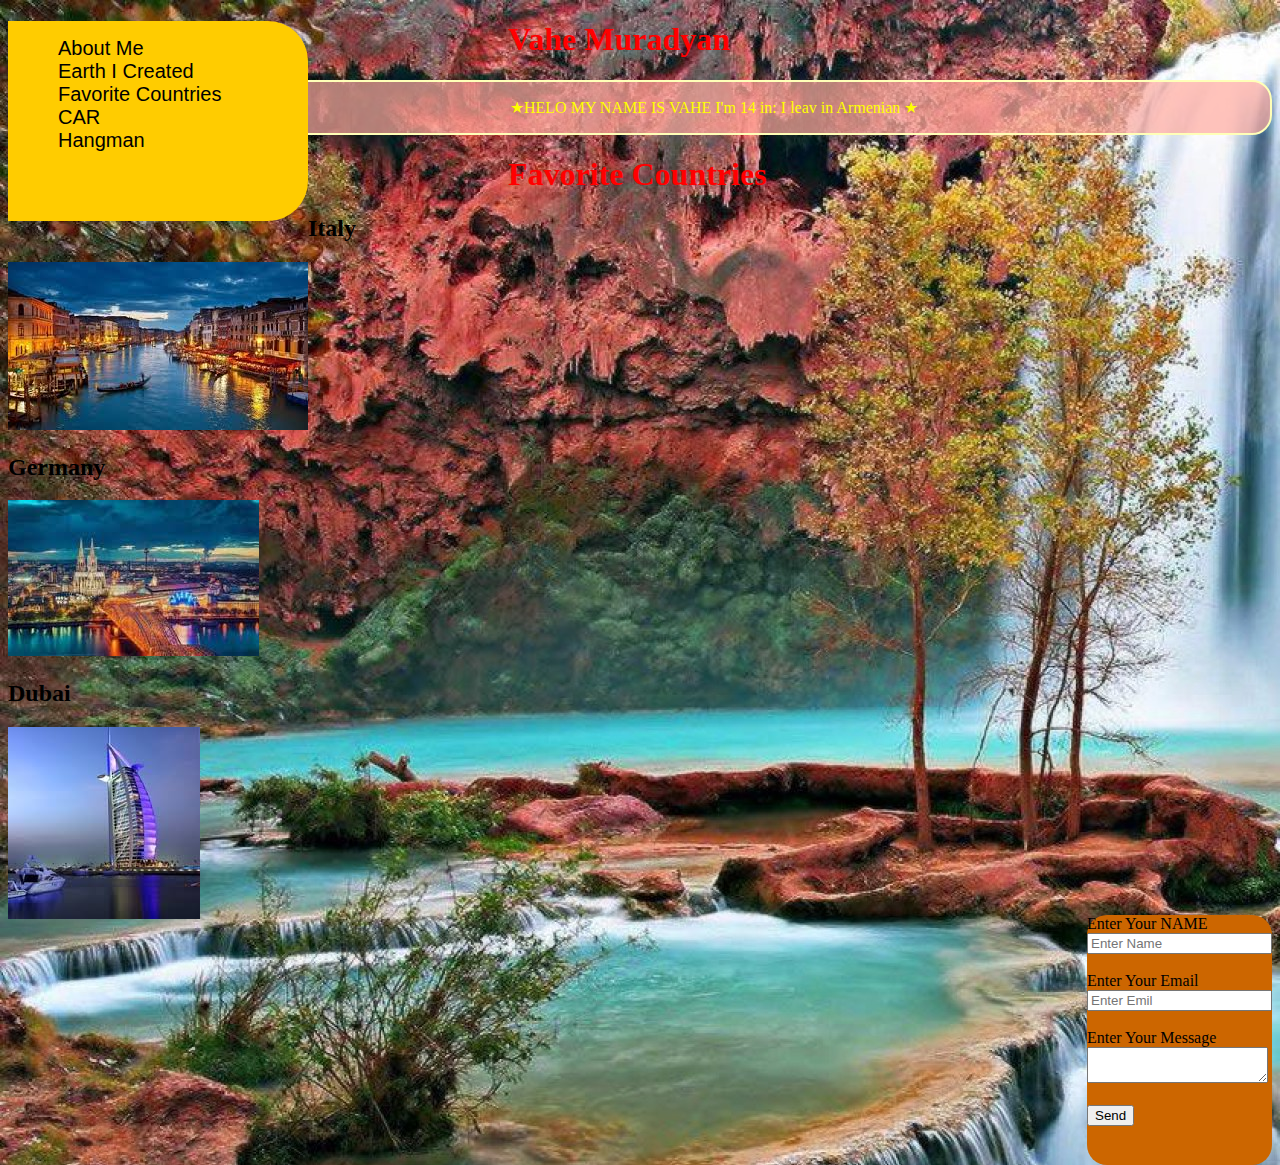
<file: index.html>
<!DOCTYPE html>
<html>
<head>
<title>VAHE</title>
<link rel="stylesheet" type="text/css" href="index.css">
<link rel="icon" href="img/Vahe.jpg">
</head>
<body>

<nav>
	<ul style="list-style-type:none" >
		<li><a href="https://new.vk.com/vmuradyan95">About Me</a></li>
		<li><a href="my.html">Earth I Created</a></li>
		<li><a href="#">Favorite Countries</a>  </li>
		<li><a href="https://en.wikipedia.org/wiki/Ford_Motor_Company"> CAR</a></li>
		<li><a href="Hangman.html">Hangman</a></li>
	</ul>
</nav>

<h1> Vahe Muradyan</h1>
<main id = "about ">
	<span><p>&bigstar;HELO MY NAME IS VAHE I'm 14 in: I leav in Armenian  &bigstar;
	</p></span>

</main>


<h1>Favorite Countries</h1>
<div id="countryDiv">
	<span><h2>Italy</h2></span>
	<a class="contries" href="https://en.wikipedia.org/wiki/Italy" target="-blank"><img src="img/images.jpg"></a> 	

	<span><h2>Germany</h2></span>
	<a class="contries" href="https://en.wikipedia.org/wiki/Germany" target="-blank"><img src="img/image.jpg"></a>

	<span><h2>Dubai</h2></span>
	<a class="contries" href="https://en.wikipedia.org/wiki/Dubai" target="-blank"><img src="img/imgres.jpg"></a>
</div>
<footer>
	<div id ="foot">
		<span id = "footSpan">
			<label>Enter Your NAME<br >
				<input type="text" name="names" id="name" placeholder="Enter Name" >
			</label>
			<br>
			<br>
			<label>Enter Your Email<br >
				<input type="emil" name="emil" id="emil" placeholder="Enter Emil" >
			</label>
			<br>
			<br>
			<label>Enter Your Message<br >
				<textarea type="comment" name="comment" id="comment" placeholder="Enter Message" >
			</textarea>
			</label>
			<br>
			<br>
			<button type="submit" value="Submit">Send</button>
		</span>
	</div>
</footer>
</body>

</body>
</html>
</file>
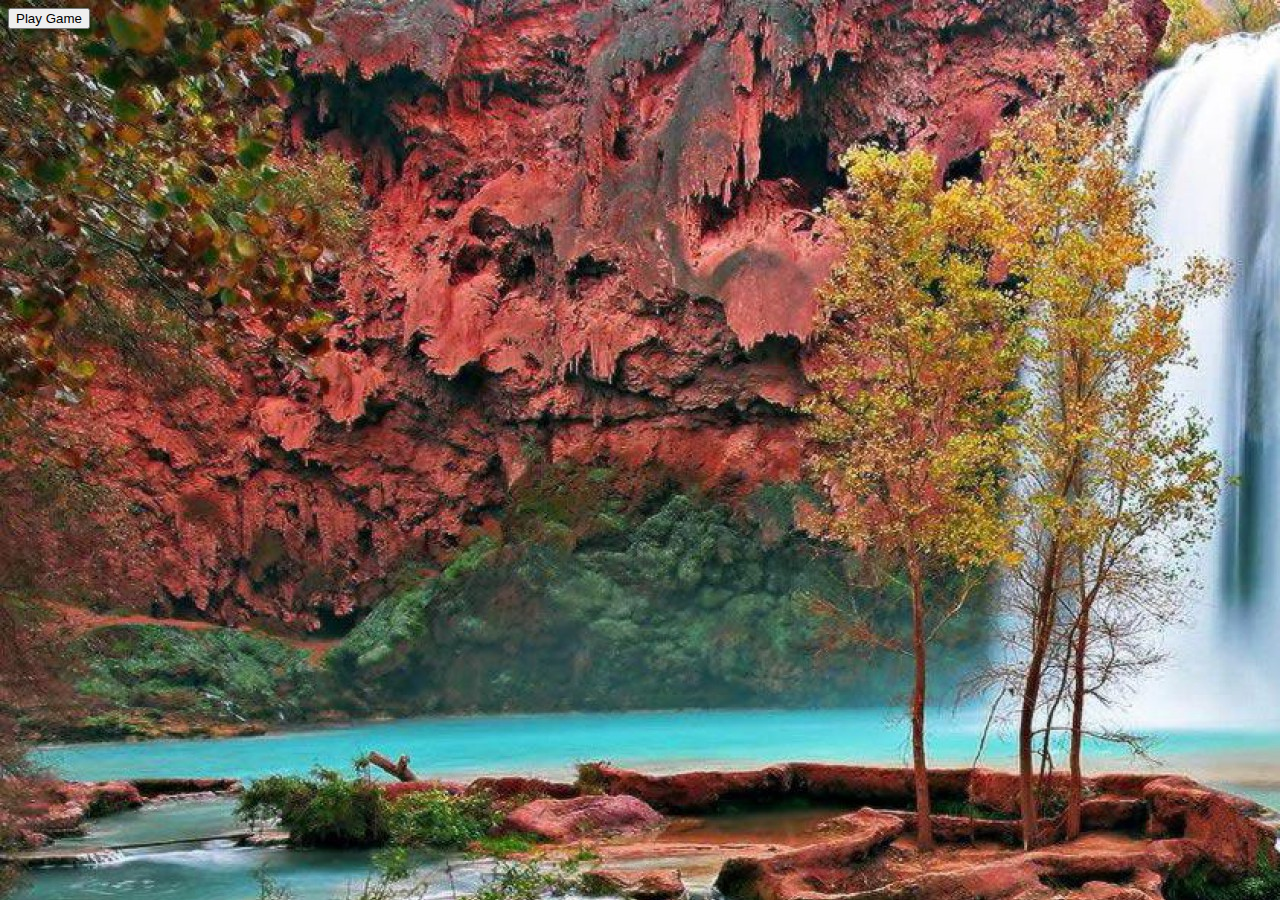
<file: Hangman.html>
<!DOCTYPE html>
<html lang="en">
<head>
    <meta charset="UTF-8">
    <title>Title</title>
	<link rel="stylesheet" type="text/css" href="index.css" ></link>
</head>
<body>


<button onclick="startGame()">Play Game</button>




<script>
   
function startGame(){
 var words = ["car", "waterfall", "dubai", "itali", "notebook", "flower", "chocolate", "icecream"];
    /*Bari @ntrutyun@ kareli e anel patahakan skzbunqov
     ogtagortselov Math.floor(Math.random()*words.length)*/
    var word = words[Math.floor(Math.random()*words.length)];
    /*Steghtsenq gushakats ev der chgushakats tareri array*/
    var answerArray = [];

    for(var i = 0; i< word.length; i++){
        answerArray[i] = "_";
    }

    /*Qani tar unenq gushakelu*/
    var remainingLetters = word.length;
    var points = 11;
    /*pahvats bari simvolneri qanakov cuytc enq talis gtser*/

    alert("Can you guess the word I have in mind? \nYour points: " + points + "\n" + answerArray.join(" "));

    /*khagh@ sharunakvum e qani der bar@ chi gushakvel
     ev khaghatcogh@ der uni miavor*/

    while((remainingLetters!== 0 )&& (points>0))
    {
        var letter = prompt("Enter a letter").toLowerCase();
        /*ete prompt patuhanum seghmen "Cancel" khagh@ kkangni*/
        if(letter===null){
            break;
        }
        /*ete prompt patuhanum tpen mekitc aveli kam 0 nish*/
        else if(letter.length!==1){
            alert("Please enter one letter");
        }
        /*ete tpvel e mek nish*/
        else{
            /*hertov ancnum enq pahvats bari nisheri vrayov*/
            for(var j = 0; j<word.length; j++)
            {
                /*ete pahvats barum ka tpvats nish@*/

                if((word[j]===letter))
                {
                    if(answerArray[j]==="_")
                    {
                        answerArray[j] = letter;
                        remainingLetters--;
                    }

                }
            }

            /*ete pahvats bari bolor nisheri vrayov
             antcnelutc heto khaghatcoghi tpats tar@ chi haytnvel
             gushakvats tareri array-um, apa khaghatcogh@
             skhal tar e tpel, hetevabar kortcnum e miavor*/

            if(answerArray.indexOf(letter)===-1){
                --points;

                alert("You lost a point, your points: " + points);
            }
            alert("Your points: " + points  + "\n " + answerArray.join(" "));
        }
    }
    /*ete chgushakvats tarer chen mnatcel, apa khaghatcogh@ haghtel e*/
    if(remainingLetters===0){
        alert("CONGRATULATIONS! YOU GUESSED!");
    }
    /*Ete miavorner@ 0 en, khaghatcogh@ partvel e*/
    if(points===0){
        alert("You lost, game over. \nMy word was: " + word);
    }
}
  
</script>

</body>
</html>
</file>
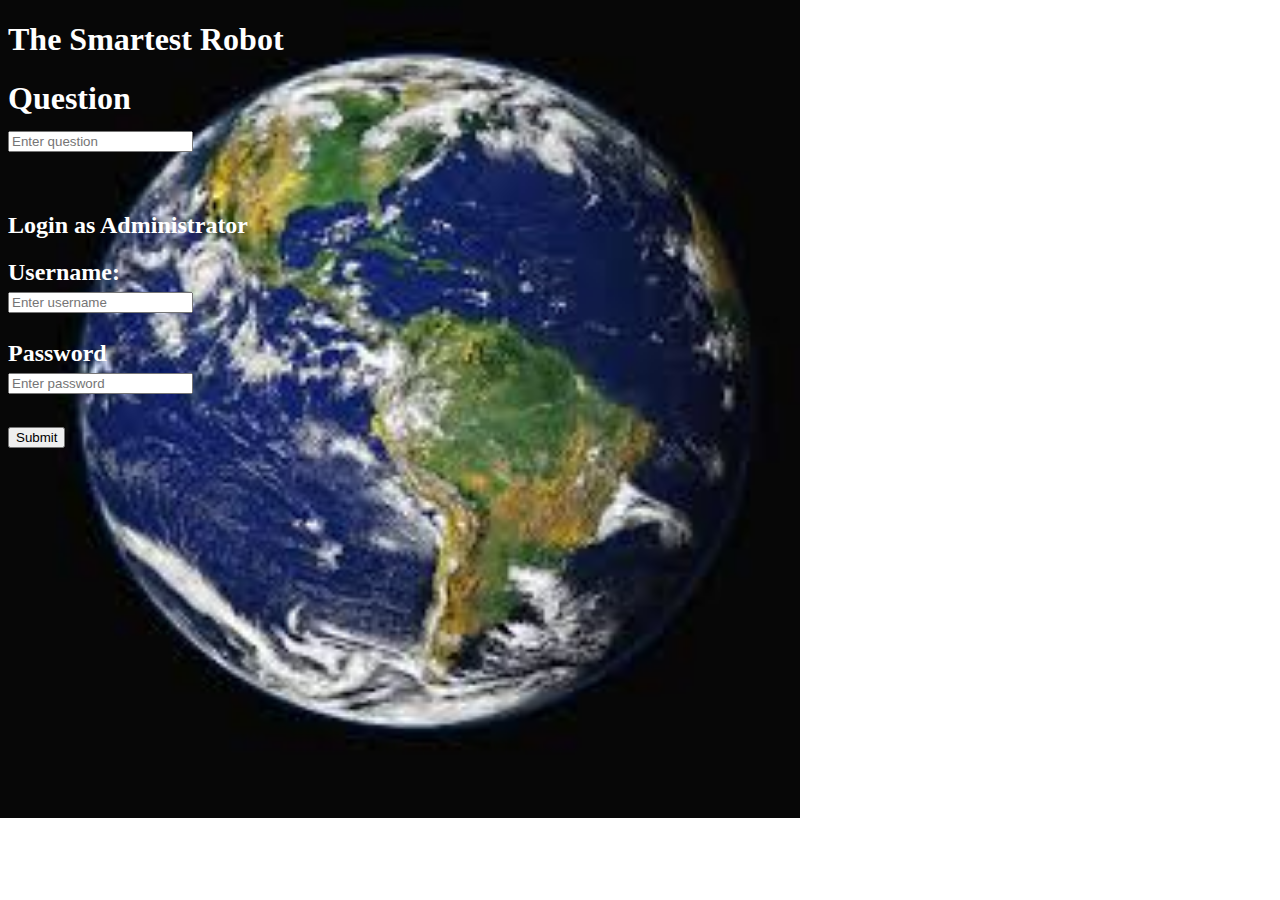
<file: my.html>
<!DOCTYPE html>
<html>
<head>
<title>My Crayze Robot</title>
<link rel="stylesheet" type="text/css" href="my.css">

</head>
<body>
<div >
<form>

<div id="questionDiv">
<h1>The Smartest Robot<h1>
<label>Question<br >
<input type="text" name="question" id="question"placeholder="Enter question">
</label>
<br>
<br>
</div>

<div id="showAnswer">
	<h2>The answer is:</h2>
	<h3 id="answer"></h3>
</div>

<h2>Login as Administrator<h2>

<label for="name">Username:</label>
<br >
<input type="username" name="username" id="username" placeholder="Enter username">
</label>
<br>
<br>

<label>Password<br >
<input type="password" name="password" id="password" placeholder="Enter password">
</label>
<br>
<br>

<input type="button" onclick="showAnswer()" value="Submit"> 
</form>

<br>


<br>
<br>

</div>


<script src="my.js"></script>
</body>
</html>
</file>
<file: index.css>
body{
	background-image:url("img/waterfall.jpg");
	background-repeat:no-repeat;
	
}

h1{
	color:white;
}

#countryDiv{
	
	height:700px;
}

nav{
	float:left;
	z-index:auto;
	position:fisxed;
	left:0;
	top:20px;
	background-color:#ffcc00;
	width:300px;
	height:200px;
	border-top-right-radius:40px;
	border-bottom-right-radius:40px;
}
a{
	color:black;
}
h1{
	margin-left:500px;
	color:red;
}
p{
	margin-left:500px;
	color:yellow;
}


nav a {
	text-decoration:none;
	font-family:Arial;
	font-size:20px;
	padding:10px;
	
}

nav a:hover{
	color:#ffa99e;
}
main{
	background-color:rgba(255,169,158,0.7);
	border:2px solid #ffffb8;
	border-radius:20px;
}
main span{
	height:200px;
	width:400px;
}

main img{
	position:relative;
	left:400px;
	z-index:5;
	height:150px;
	width:100px;
	border-top-left-radius:40px;
	border-bottom-left-radius:40px;
}

footer{
	float:right;
	background-color:#cc6600;
	height:250px;
	border-radius: 20px;
	
}
</file>
<file: my.css>
body{
	background-image:url("img/earth.jpg");
	background-repeat:no-repeat;
	background-size: 800px;
}
h1{
	color:white;
}

h2{
	color:white;
}
</file>
